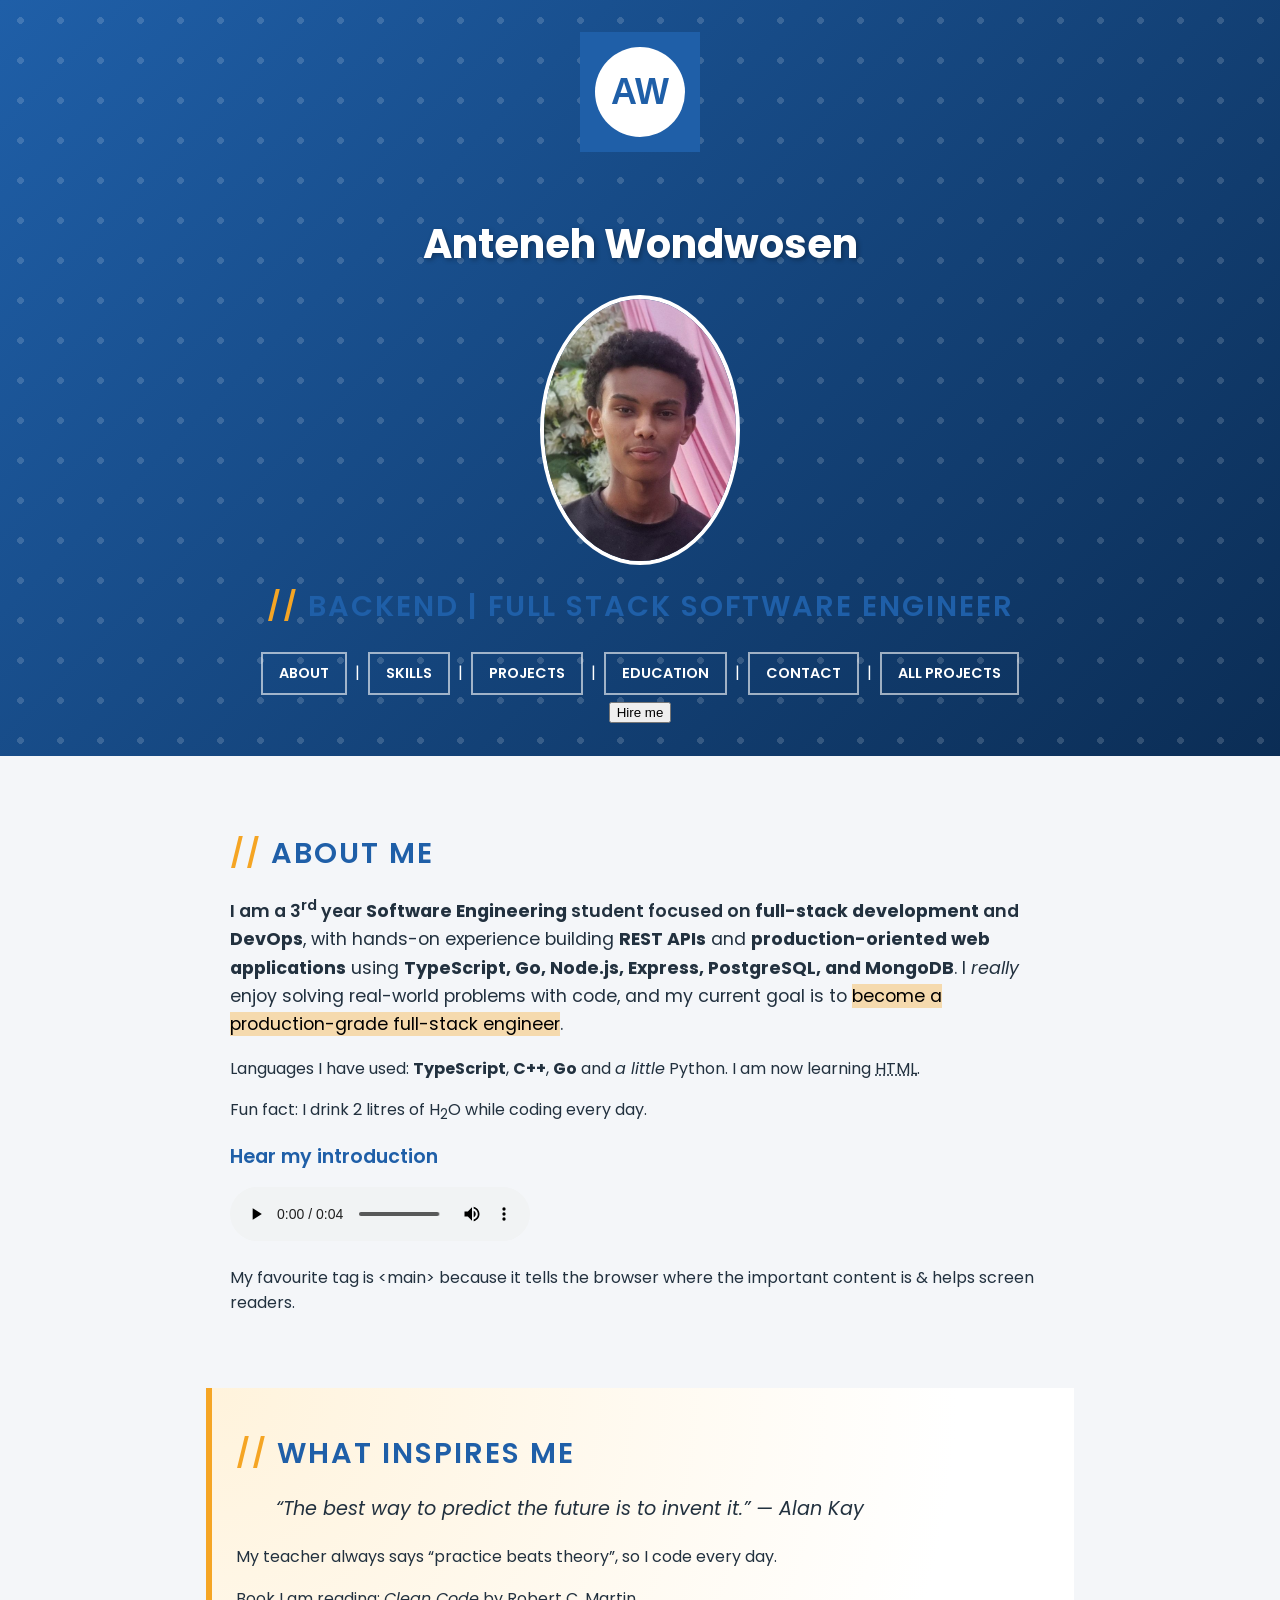
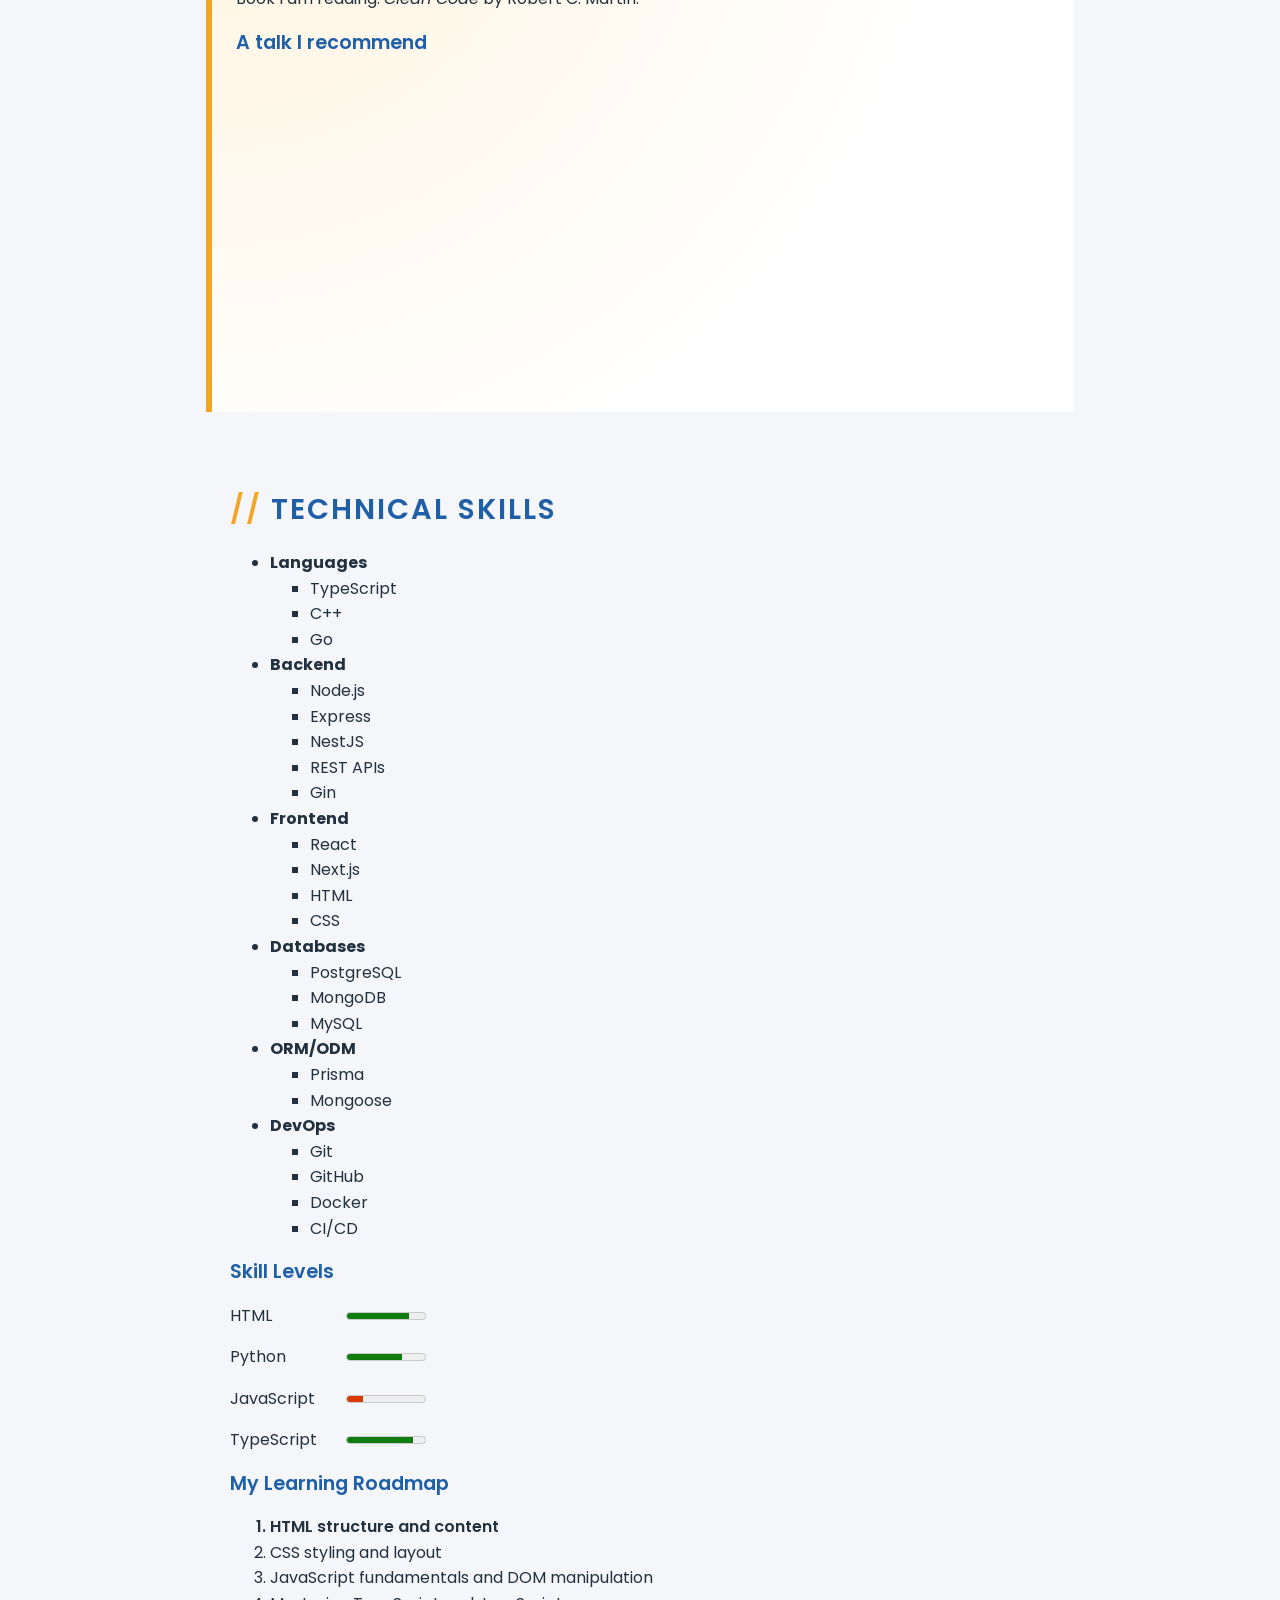
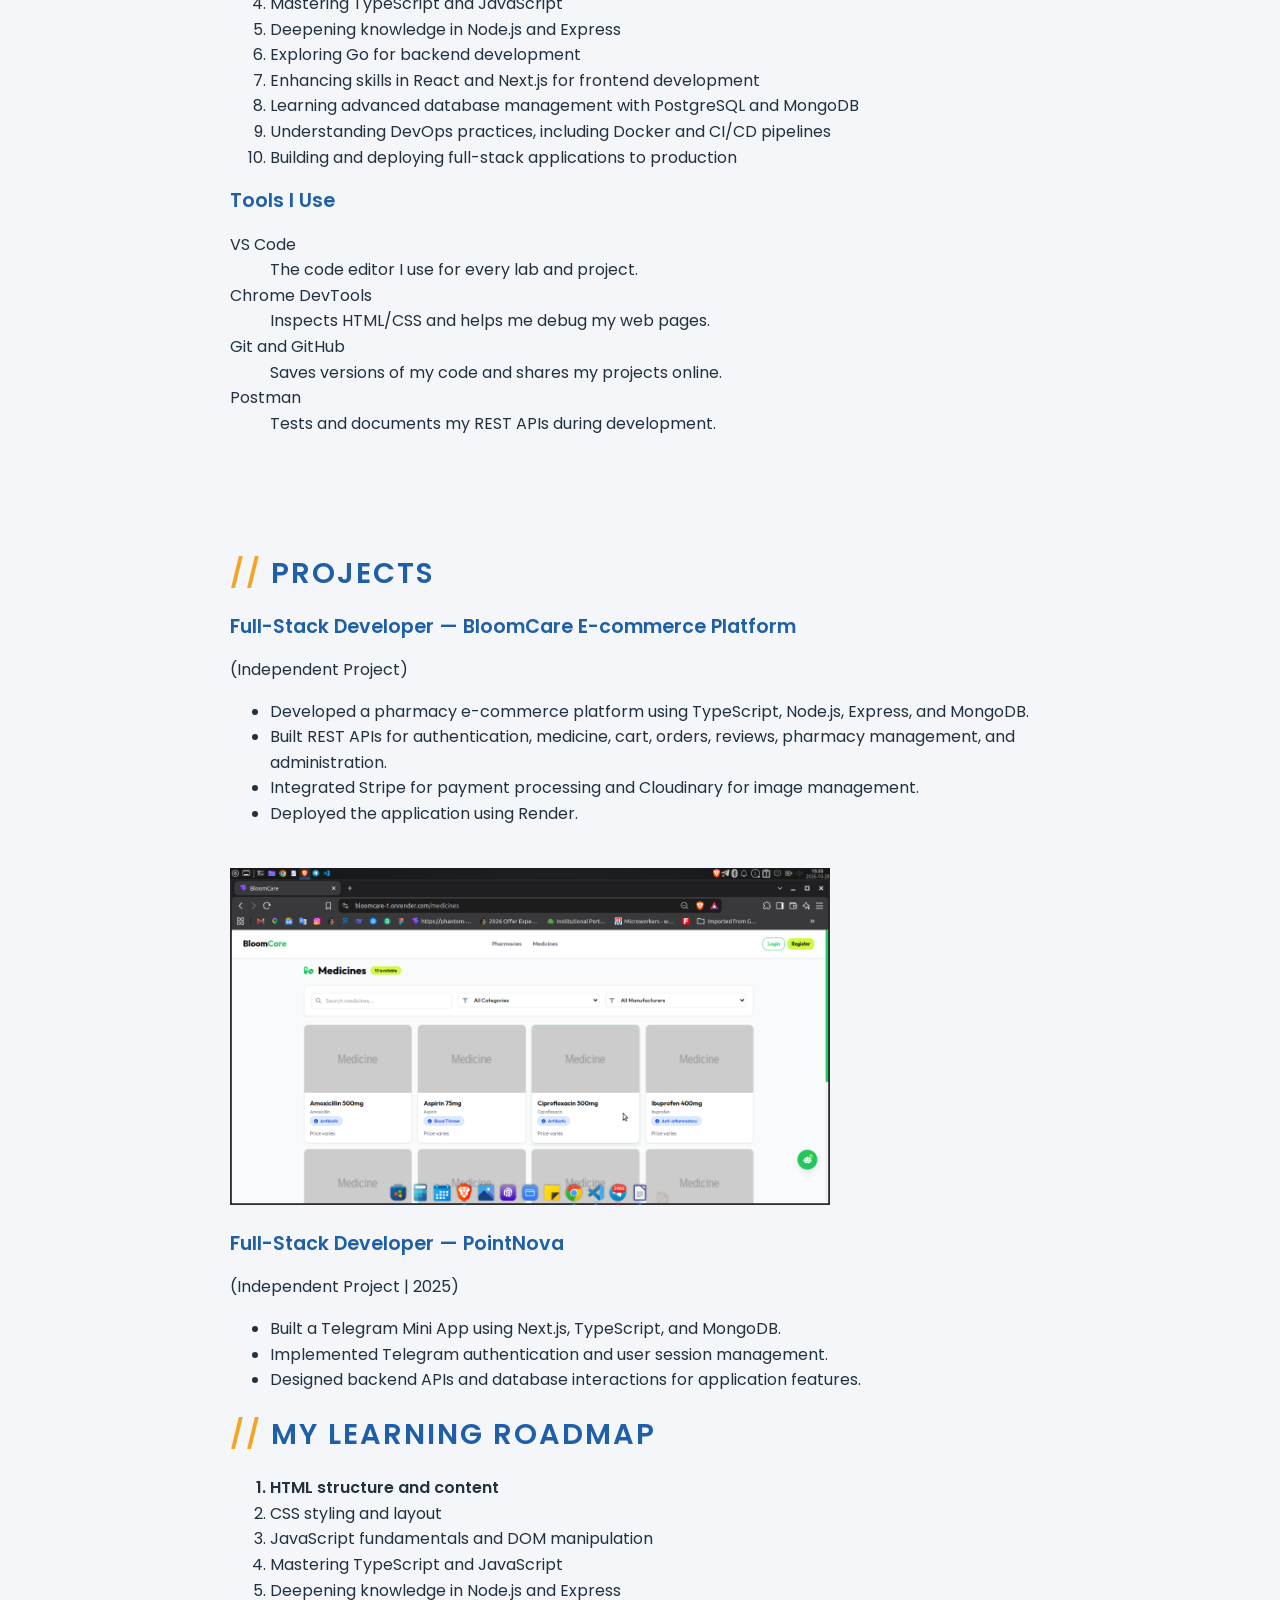
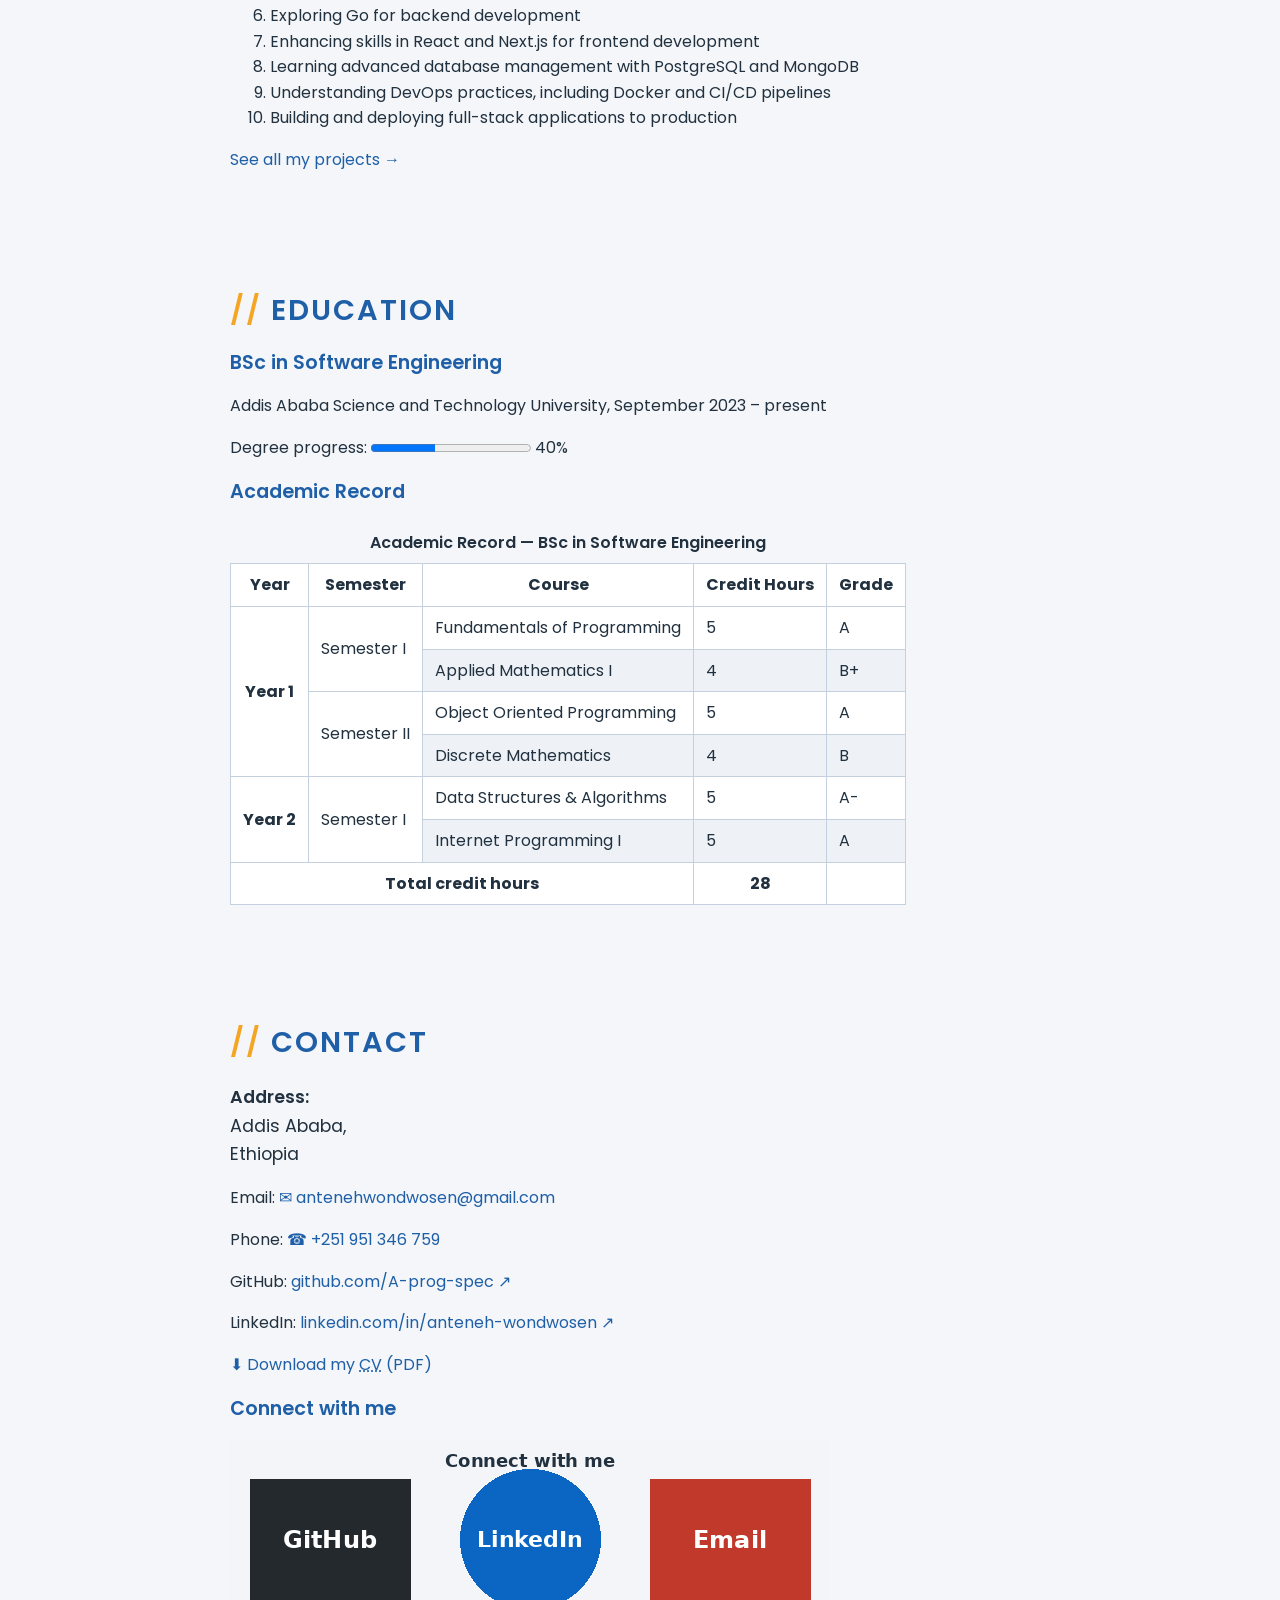
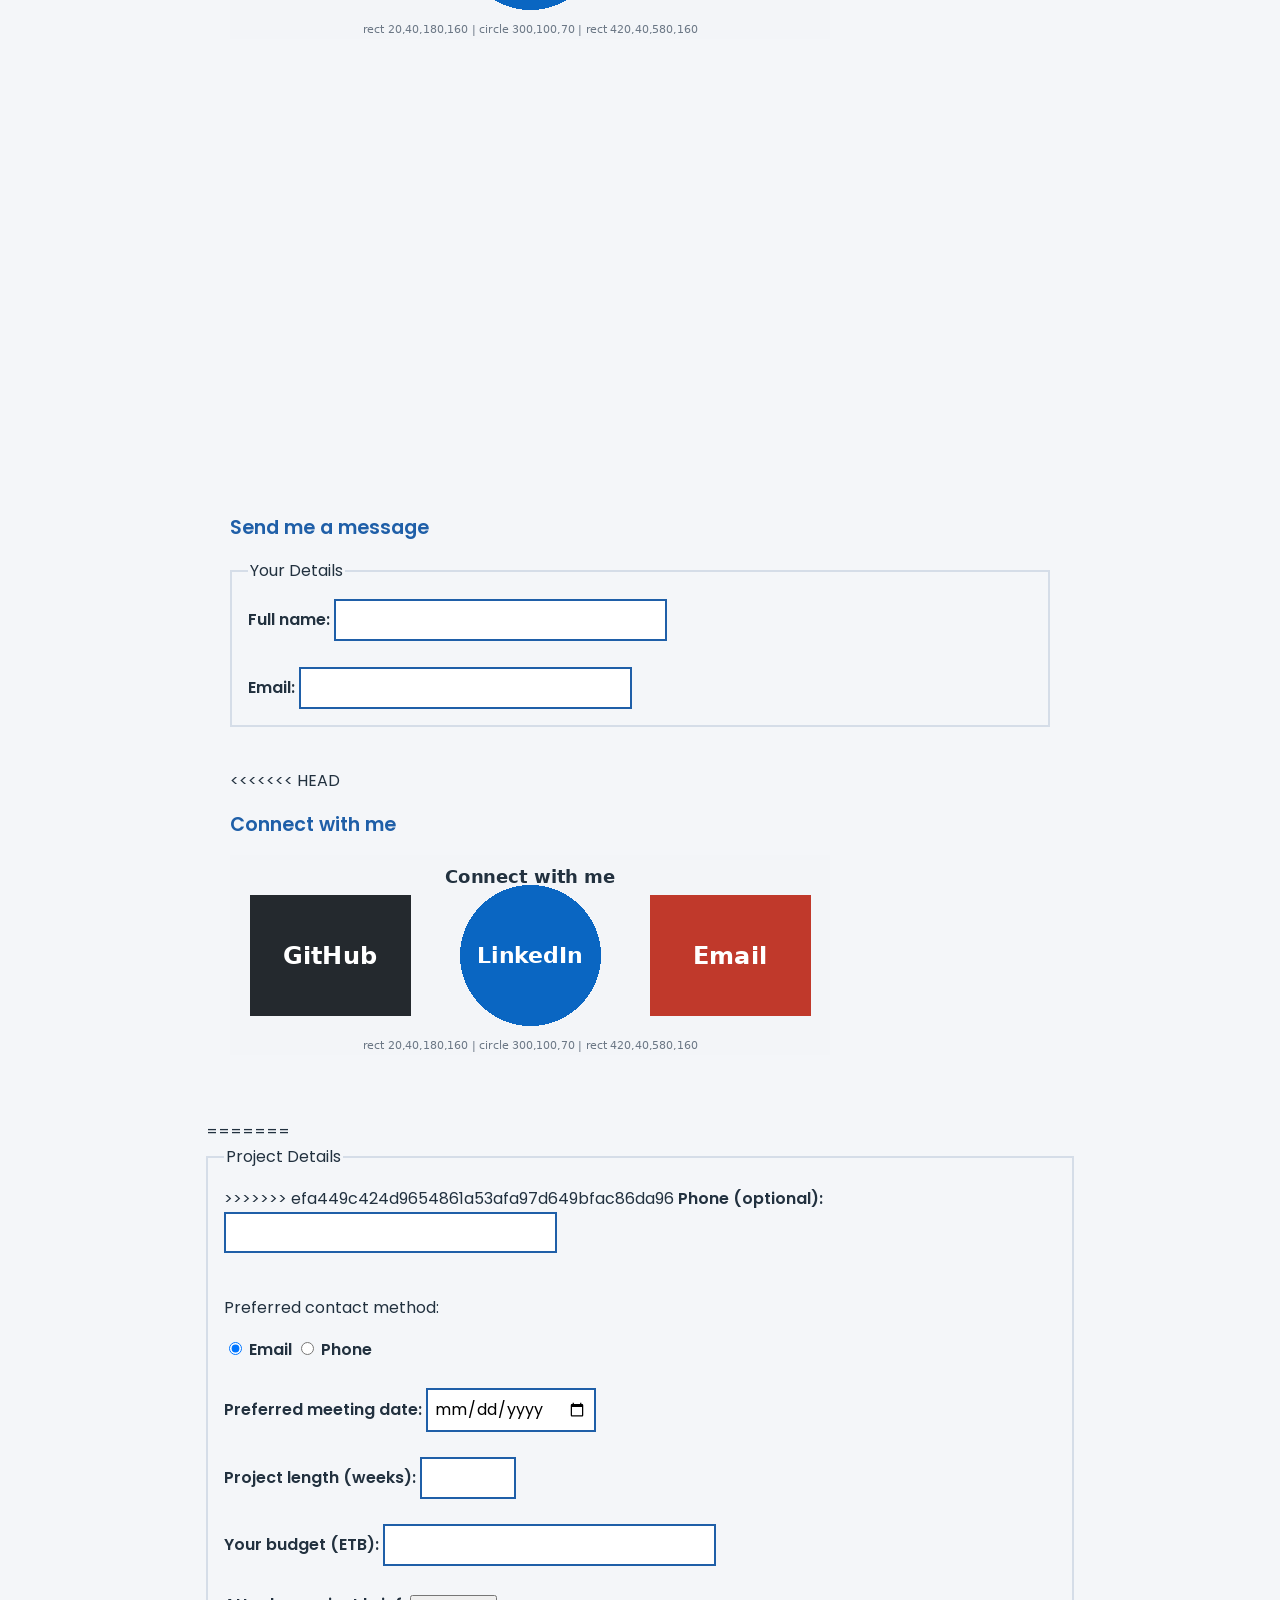
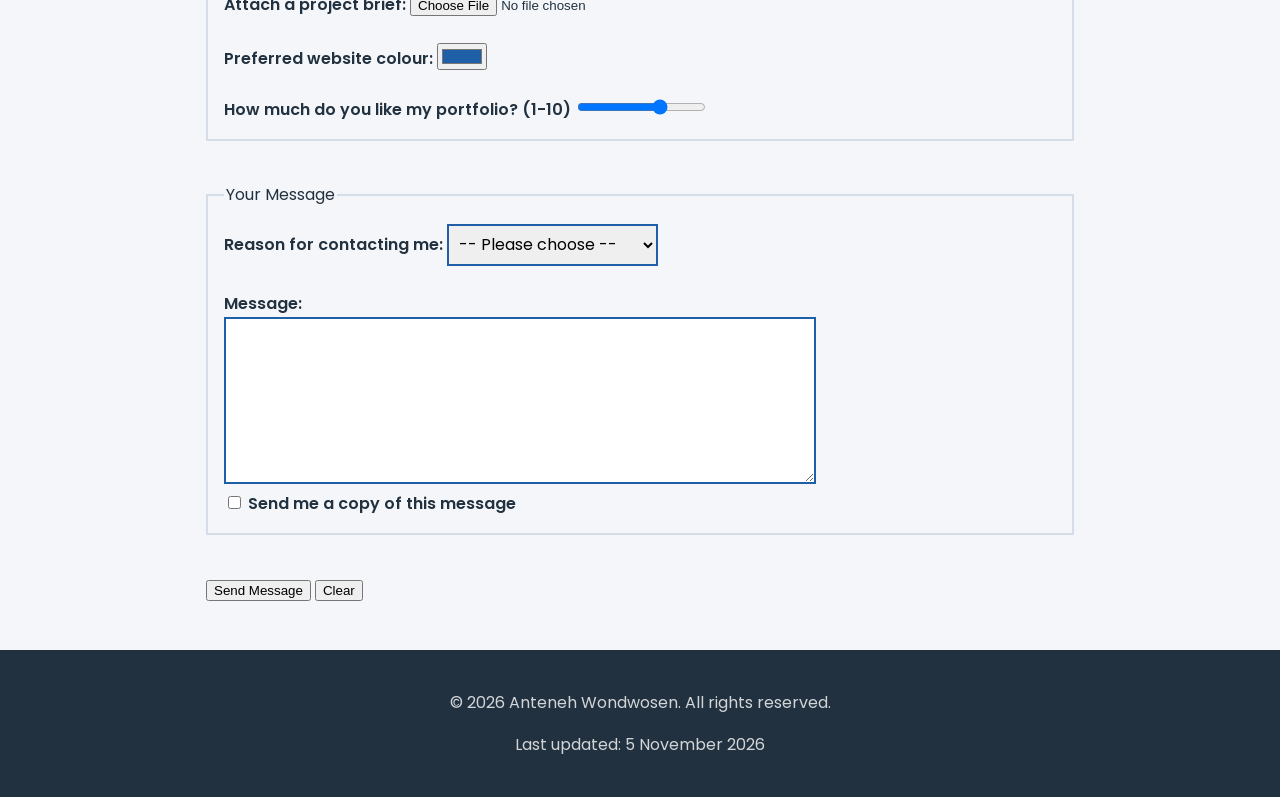
<file: index.html>
<!DOCTYPE html>
<html lang="en">

<head>
    <meta charset="UTF-8">
    <meta name="viewport" content="width=device-width, initial-scale=1.0">
    <meta name="description"
        content="Portfolio of Anteneh Wondwosen, Software Engineering student and Backend | Full Stack Software Engineer in Addis Ababa.">
    <meta name="keywords" content="Anteneh Wondwosen, portfolio, software engineering, full stack developer, HTML">
    <meta name="author" content="Anteneh Wondwosen">
    <title>Anteneh Wondwosen | Portfolio</title>
    <link rel="icon" type="image/png" href="images/favicon.png">
    <link rel="stylesheet" href="css/style.css">
    <link href="https://fonts.googleapis.com/css2?family=Poppins:wght@400;600;700&display=swap" rel="stylesheet">
</head>

<body>

    <header>
        <canvas id="logo" width="120" height="120">Anteneh Wondwosen logo</canvas>
        <br>

        <h1>Anteneh Wondwosen</h1>
        <img src="images/profile.jpg" alt="Portrait of Anteneh Wondwosen smiling" title="Anteneh Wondwosen" width="200"
            height="270">
        <h2>Backend | Full Stack Software Engineer</h2>
        <nav>
            <a href="#about">About</a> |
            <a href="#skills">Skills</a> |
            <a href="#projects">Projects</a> |
            <a href="#education">Education</a> |
            <a href="#contact">Contact</a> |
            <a href="projects.html">All Projects</a>
        </nav>
        <button type="button" onclick="document.getElementById('hireDialog').showModal()">Hire me</button>
        <dialog id="hireDialog">
            <h2>Available for internships</h2>
            <p>I am available for internships and freelance web projects from June 2027.</p>
            <p><a href="#contact">Send me a message</a> or <a href="files/cv.pdf" download>download my CV</a>.</p>
            <button type="button" onclick="document.getElementById('hireDialog').close()">Close</button>
        </dialog>
    </header>

    <main>
        <section id="about">
            <h2>About Me</h2>
            <p>
                I am a 3<sup>rd</sup> year <strong>Software Engineering</strong> student focused on
                <strong>full-stack development</strong> and <strong>DevOps</strong>, with hands-on
                experience building <strong>REST APIs</strong> and
                <strong>production-oriented web applications</strong> using
                <strong>TypeScript, Go, Node.js, Express, PostgreSQL, and MongoDB</strong>.
                I <em>really</em> enjoy solving real-world problems with code, and my current goal is to
                <mark>become a production-grade full-stack engineer</mark>.
            </p>
            <p>
                Languages I have used: <b>TypeScript</b>, <b>C++</b>, <b>Go</b> and <i>a little</i> Python.
                I am now learning <abbr title="HyperText Markup Language">HTML</abbr>.
            </p>
            <p>
                Fun fact: I drink 2 litres of H<sub>2</sub>O while coding every day.
            </p>
            <h3>Hear my introduction</h3>
            <audio controls>
                <source src="media/intro.mp3" type="audio/mpeg">
                Your browser does not support the audio element.
            </audio>
            <p>My favourite tag is &lt;main&gt; because it tells the browser where the important content is &amp; helps
                screen readers.</p>
        </section>

        <aside>
            <h2>What Inspires Me</h2>
            <blockquote>
                “The best way to predict the future is to invent it.” — Alan Kay
            </blockquote>
            <p>
                My teacher always says <q>practice beats theory</q>, so I code every day.
            </p>
            <p>
                Book I am reading: <cite>Clean Code</cite> by Robert C. Martin.
            </p>
            <h3>A talk I recommend</h3>
            <iframe src="https://www.youtube.com/embed/AghXEtS44Fw" width="560" height="315"
                title="YouTube video: Inspiring Tech Talk" allowfullscreen>
            </iframe>
        </aside>

        <section id="skills">
            <h2>Technical Skills</h2>

            <ul>
                <li>
                    <strong>Languages</strong>
                    <ul type="square">
                        <li>TypeScript</li>
                        <li>C++</li>
                        <li>Go</li>
                    </ul>
                </li>
                <li>
                    <strong>Backend</strong>
                    <ul type="square">
                        <li>Node.js</li>
                        <li>Express</li>
                        <li>NestJS</li>
                        <li>REST APIs</li>
                        <li>Gin</li>
                    </ul>
                </li>
                <li>
                    <strong>Frontend</strong>
                    <ul type="circle">
                        <li>React</li>
                        <li>Next.js</li>
                        <li>HTML</li>
                        <li>CSS</li>
                    </ul>
                </li>
                <li>
                    <strong>Databases</strong>
                    <ul>
                        <li>PostgreSQL</li>
                        <li>MongoDB</li>
                        <li>MySQL</li>
                    </ul>
                </li>
                <li>
                    <strong>ORM/ODM</strong>
                    <ul>
                        <li>Prisma</li>
                        <li>Mongoose</li>
                    </ul>
                </li>
                <li>
                    <strong>DevOps</strong>
                    <ul>
                        <li>Git</li>
                        <li>GitHub</li>
                        <li>Docker</li>
                        <li>CI/CD</li>
                    </ul>
                </li>
            </ul>
            <h3>Skill Levels</h3>
            <p>
                <label for="lvl-html">HTML</label>
                <meter id="lvl-html" value="0.8" min="0" max="1">80%</meter>
            </p>
            <p>
                <label for="lvl-python">Python</label>
                <meter id="lvl-python" value="0.7" min="0" max="1">70%</meter>
            </p>
            <p>
                <label for="lvl-js">JavaScript</label>
                <meter id="lvl-js" value="0.2" min="0" max="1" low="0.3" high="0.7" optimum="1">20%</meter>
            </p>
            <p>
                <label for="lvl-ts">TypeScript</label>
                <meter id="lvl-ts" value="0.85" min="0" max="1" low="0.4" high="0.8" optimum="1">85%</meter>
            </p>

            <h3>My Learning Roadmap</h3>
            <ol type="1">
                <li>HTML structure and content</li>
                <li>CSS styling and layout</li>
                <li>JavaScript fundamentals and DOM manipulation</li>
                <li>Mastering TypeScript and JavaScript</li>
                <li>Deepening knowledge in Node.js and Express</li>
                <li>Exploring Go for backend development</li>
                <li>Enhancing skills in React and Next.js for frontend development</li>
                <li>Learning advanced database management with PostgreSQL and MongoDB</li>
                <li>Understanding DevOps practices, including Docker and CI/CD pipelines</li>
                <li>Building and deploying full-stack applications to production</li>
            </ol>

            <h3>Tools I Use</h3>
            <dl>
                <dt>VS Code</dt>
                <dd>The code editor I use for every lab and project.</dd>
                <dt>Chrome DevTools</dt>
                <dd>Inspects HTML/CSS and helps me debug my web pages.</dd>
                <dt>Git and GitHub</dt>
                <dd>Saves versions of my code and shares my projects online.</dd>
                <dt>Postman</dt>
                <dd>Tests and documents my REST APIs during development.</dd>
            </dl>
        </section>

        <section id="projects">
            <h2>Projects</h2>

            <article>
                <h3>Full-Stack Developer — BloomCare E-commerce Platform</h3>
                <span>(Independent Project)</span>
                <ul>
                    <li>
                        Developed a pharmacy e-commerce platform using TypeScript,
                        Node.js, Express, and MongoDB.
                    </li>
                    <li>
                        Built REST APIs for authentication, medicine, cart, orders,
                        reviews, pharmacy management, and administration.
                    </li>
                    <li>
                        Integrated Stripe for payment processing and Cloudinary
                        for image management.
                    </li>
                    <li>
                        Deployed the application using Render.
                    </li>
                </ul>
                <br>
                <img src="images/project 1.png" alt="BloomCare pharmacy e-commerce platform screenshot" width="600" />
            </article>

            <article>
                <h3>Full-Stack Developer — PointNova</h3>
                <span>(Independent Project | 2025)</span>
                <ul>
                    <li>
                        Built a Telegram Mini App using Next.js, TypeScript, and MongoDB.
                    </li>
                    <li>
                        Implemented Telegram authentication and user session management.
                    </li>
                    <li>
                        Designed backend APIs and database interactions for application features.
                    </li>
                </ul>
            </article>

            <h2>My Learning Roadmap</h2>
            <ol>
                <li>HTML structure and content</li>
                <li>CSS styling and layout</li>
                <li>JavaScript fundamentals and DOM manipulation</li>
                <li>Mastering TypeScript and JavaScript</li>
                <li>Deepening knowledge in Node.js and Express</li>
                <li>Exploring Go for backend development</li>
                <li>Enhancing skills in React and Next.js for frontend development</li>
                <li>Learning advanced database management with PostgreSQL and MongoDB</li>
                <li>Understanding DevOps practices, including Docker and CI/CD pipelines</li>
                <li>Building and deploying full-stack applications to production</li>
            </ol>
            <p><a href="projects.html">See all my projects →</a></p>
        </section>

        <section id="education">
            <h2>Education</h2>
            <h3>BSc in Software Engineering</h3>
            <p>Addis Ababa Science and Technology University, <time datetime="2023-09">September 2023</time> – present
            </p>
            <p>
                <label for="degree">Degree progress:</label>
                <progress id="degree" value="40" max="100">40%</progress> 40%
            </p>
            <h3>Academic Record</h3>
            <table border="1" cellpadding="8" cellspacing="0">
                <caption>Academic Record — BSc in Software Engineering</caption>
                <thead>
                    <tr>
                        <th>Year</th>
                        <th>Semester</th>
                        <th>Course</th>
                        <th>Credit Hours</th>
                        <th>Grade</th>
                    </tr>
                </thead>
                <tbody>
                    <tr>
                        <th rowspan="4">Year 1</th>
                        <td rowspan="2">Semester I</td>
                        <td>Fundamentals of Programming</td>
                        <td>5</td>
                        <td>A</td>
                    </tr>
                    <tr>
                        <td>Applied Mathematics I</td>
                        <td>4</td>
                        <td>B+</td>
                    </tr>
                    <tr>
                        <td rowspan="2">Semester II</td>
                        <td>Object Oriented Programming</td>
                        <td>5</td>
                        <td>A</td>
                    </tr>
                    <tr>
                        <td>Discrete Mathematics</td>
                        <td>4</td>
                        <td>B</td>
                    </tr>
                    <tr>
                        <th rowspan="2">Year 2</th>
                        <td rowspan="2">Semester I</td>
                        <td>Data Structures &amp; Algorithms</td>
                        <td>5</td>
                        <td>A-</td>
                    </tr>
                    <tr>
                        <td>Internet Programming I</td>
                        <td>5</td>
                        <td>A</td>
                    </tr>
                </tbody>
                <tfoot>
                    <tr>
                        <th colspan="3">Total credit hours</th>
                        <th>28</th>
                        <th></th>
                    </tr>
                </tfoot>
            </table>
        </section>
        <section id="contact">
            <h2>Contact</h2>
            <p>Address:<br>Addis Ababa,<br>Ethiopia</p>
            <p>Email: <a href="mailto:antenehwondwosen@gmail.com">antenehwondwosen@gmail.com</a></p>
            <p>Phone: <a href="tel:+251951346759">+251&nbsp;951&nbsp;346&nbsp;759</a></p>
            <p>GitHub: <a href="https://github.com/A-prog-spec">github.com/A-prog-spec</a></p>
            <p>LinkedIn: <a href="https://www.linkedin.com/in/anteneh-wondwosen">linkedin.com/in/anteneh-wondwosen</a>
            </p>
            <p><a href="files/cv.docx" download>Download my <abbr title="Curriculum Vitae">CV</abbr> (PDF)</a></p>
            <h3>Connect with me</h3>
            <img src="images/connect-banner.png" usemap="#connectmap" alt="Connect banner: GitHub, LinkedIn, Email"
                width="600" height="200">
            <map name="connectmap">
                <area shape="rect" coords="20,40,180,160" href="https://github.com/A-prog-spec" alt="GitHub">
                <area shape="circle" coords="300,100,70" href="https://www.linkedin.com/in/anteneh-wondwosen"
                    alt="LinkedIn">
                <area shape="rect" coords="420,40,580,160" href="mailto:antenehwondwosen@gmail.com" alt="Email">
            </map>
            <iframe
                src="https://www.google.com/maps/embed?pb=!1m18!1m12!1m3!1d25745.689487176984!2d38.8104192!3d8.8866816!2m3!1f0!2f0!3f0!3m2!1i1024!2i768!4f13.1!3m3!1m2!1s0x164b82a7e392203f%3A0xb05f440eacc98f9f!2sAddis%20Ababa%20Science%20and%20Technology%20University!5e1!3m2!1sen!2set!4v1793618044604!5m2!1sen!2set"
                width="600" height="450" style="border:0;" allowfullscreen="" loading="lazy"
                referrerpolicy="strict-origin-when-cross-origin"></iframe>
            <h3>Send me a message</h3>
            <form action="thank-you.html" method="post" enctype="multipart/form-data">

                <fieldset>
                    <legend>Your Details</legend>
                    <label for="fullname">Full name:</label>
                    <input type="text" id="fullname" name="fullname" required>
                    <br><br>
                    <label for="email">Email:</label>
                    <input type="email" id="email" name="email" required>
                </fieldset>
                <br>

                <<<<<<< HEAD <h3>Connect with me</h3>
                    <img src="images/connect-banner.png" usemap="#connectmap"
                        alt="Connect banner: GitHub, LinkedIn, Email" width="600" height="200">
                    <map name="connectmap">
                        <area shape="rect" coords="20,40,180,160" href="https://github.com/A-prog-spec" alt="GitHub">
                        <area shape="circle" coords="300,100,70" href="https://www.linkedin.com/in/anteneh-wondwosen"
                            alt="LinkedIn">
                        <area shape="rect" coords="420,40,580,160" href="mailto:antenehwondwosen@gmail.com" alt="Email">
                    </map>
        </section>
        =======
        <fieldset>
            <legend>Project Details</legend>
            >>>>>>> efa449c424d9654861a53afa97d649bfac86da96

            <label for="phone">Phone (optional):</label>
            <input type="text" id="phone" name="phone" pattern="0[79][0-9]{8}" title="10 digits starting with 09 or 07">
            <br><br>

            <p>Preferred contact method:</p>
            <input type="radio" id="by-email" name="contact-method" value="email" checked>
            <label for="by-email">Email</label>

            <input type="radio" id="by-phone" name="contact-method" value="phone">
            <label for="by-phone">Phone</label>
            <br><br>

            <label for="meeting">Preferred meeting date:</label>
            <input type="date" id="meeting" name="meeting" min="2026-11-01">
            <br><br>

            <label for="weeks">Project length (weeks):</label>
            <input type="number" id="weeks" name="weeks" min="1" max="52" step="1">
            <br><br>

            <label for="budget">Your budget (ETB):</label>
            <input type="number" id="budget" name="budget" min="1000" step="500">
            <br><br>

            <label for="brief">Attach a project brief:</label>
            <input type="file" id="brief" name="brief">
            <br><br>

            <label for="colour">Preferred website colour:</label>
            <input type="color" id="colour" name="colour" value="#1f5fa8">
            <br><br>

            <label for="rating">How much do you like my portfolio? (1-10)</label>
            <input type="range" id="rating" name="rating" min="1" max="10" value="7">
        </fieldset>
        <br>

        <fieldset>
            <legend>Your Message</legend>

            <label for="reason">Reason for contacting me:</label>
            <select id="reason" name="reason" required>
                <optgroup label="Work">
                    <option value="">-- Please choose --</option>
                    <option value="internship">Internship offer</option>
                    <option value="freelance">Freelance project</option>
                    <option value="job">Full-time job</option>
                </optgroup>
                <optgroup label="Study">
                    <option value="group-project">Group project</option>
                    <option value="tutoring">Tutoring</option>
                </optgroup>
                <option value="other">Other</option>
            </select>
            <br><br>

            <label for="message">Message:</label><br>
            <textarea id="message" name="message" rows="6" cols="40" required></textarea>
            <br>

            <input type="checkbox" id="copy" name="copy" value="yes">
            <label for="copy">Send me a copy of this message</label>
        </fieldset>
        <br>

        <button type="submit">Send Message</button>
        <button type="reset">Clear</button>

        </form>

        </section>
    </main>

    <footer>
        <p>&copy; 2026 Anteneh Wondwosen. All rights reserved.</p>
        <p>Last updated: <time datetime="2026-11-05">5 November 2026</time></p>
    </footer>

    <!-- Lab 14: Canvas Drawing Script -->
    <script>
        const canvas = document.getElementById('logo');
        const ctx = canvas.getContext('2d');

        // 1. Blue square background: x, y, width, height
        ctx.fillStyle = "#1f5fa8";
        ctx.fillRect(0, 0, 120, 120);

        // 2. White circle: centre x, centre y, radius, start angle, end angle
        ctx.beginPath();
        ctx.arc(60, 60, 45, 0, 2 * Math.PI);
        ctx.fillStyle = "white";
        ctx.fill();

        // 3. Initials in the middle
        ctx.fillStyle = "#1f5fa8";
        ctx.font = "bold 36px Arial";
        ctx.textAlign = "center";
        ctx.textBaseline = "middle";
        ctx.fillText("AW", 60, 62); // Your initials!
    </script>
</body>

</html>
</file>
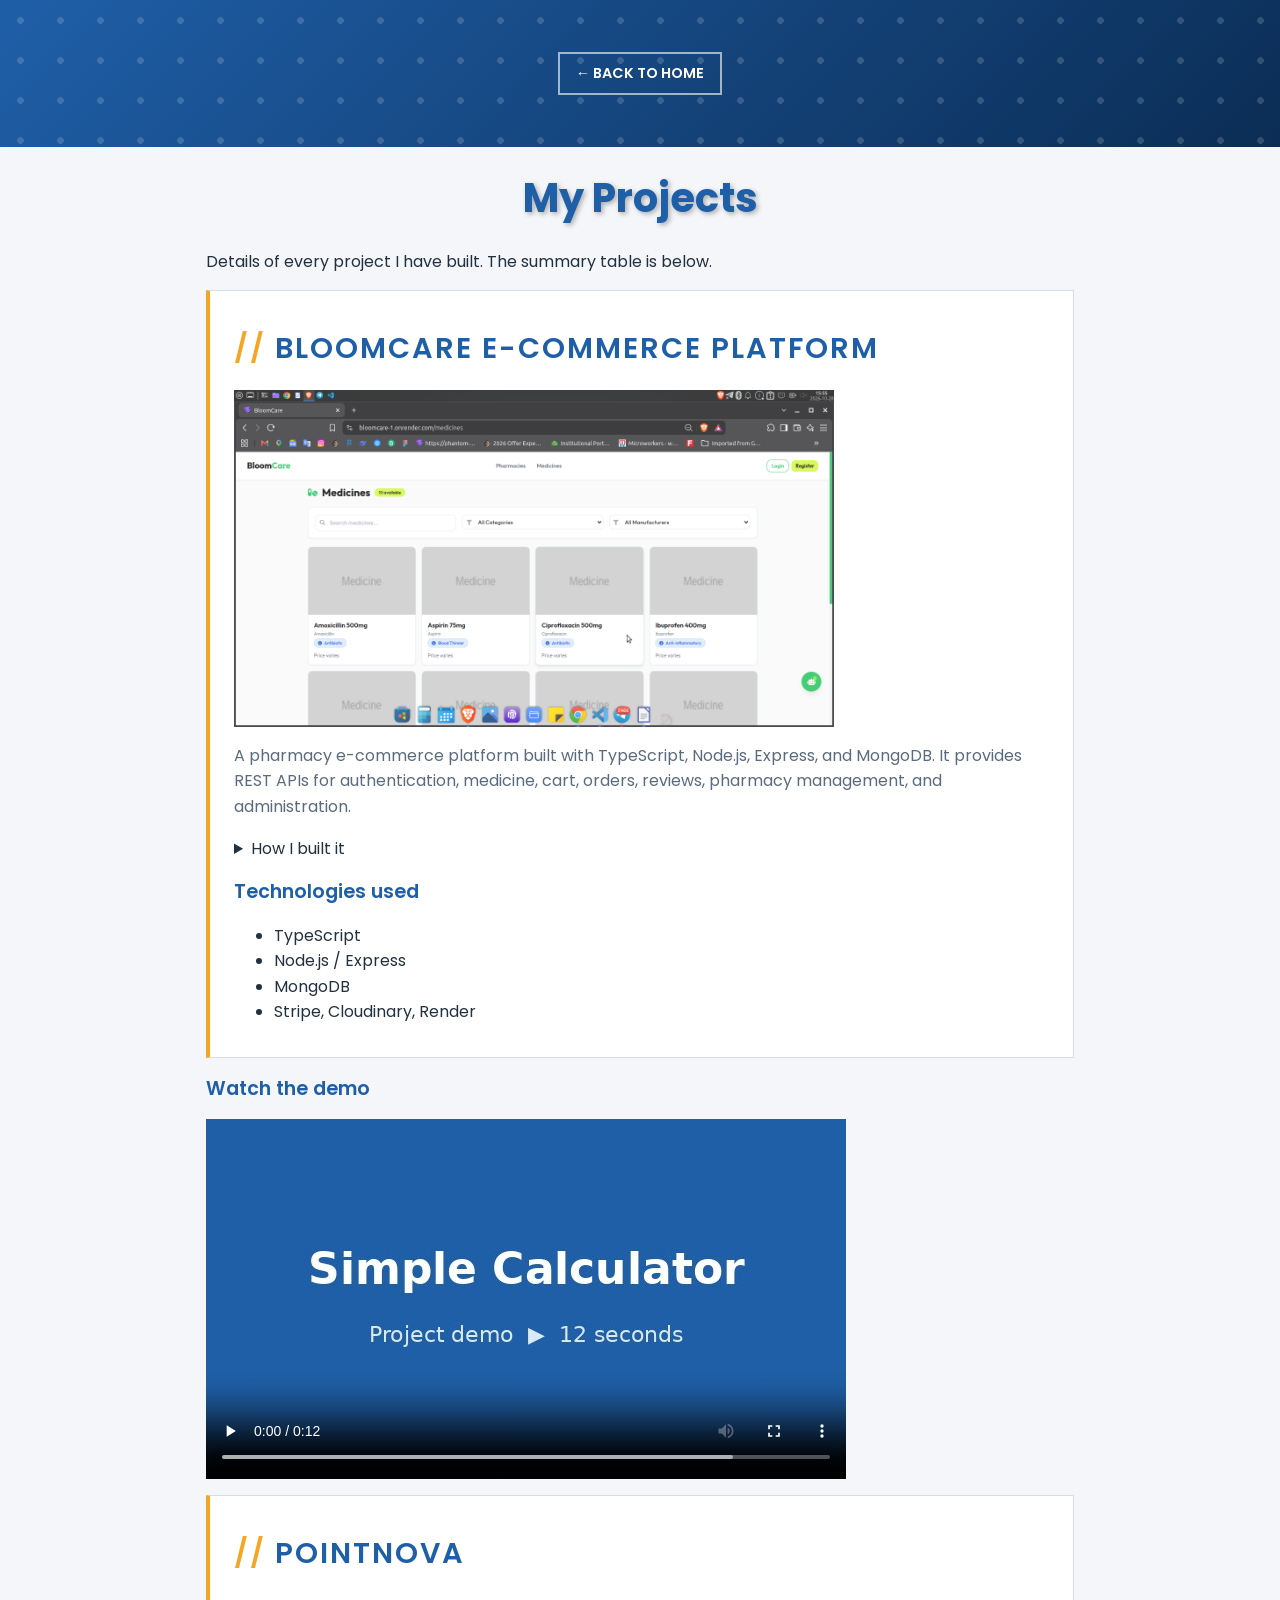
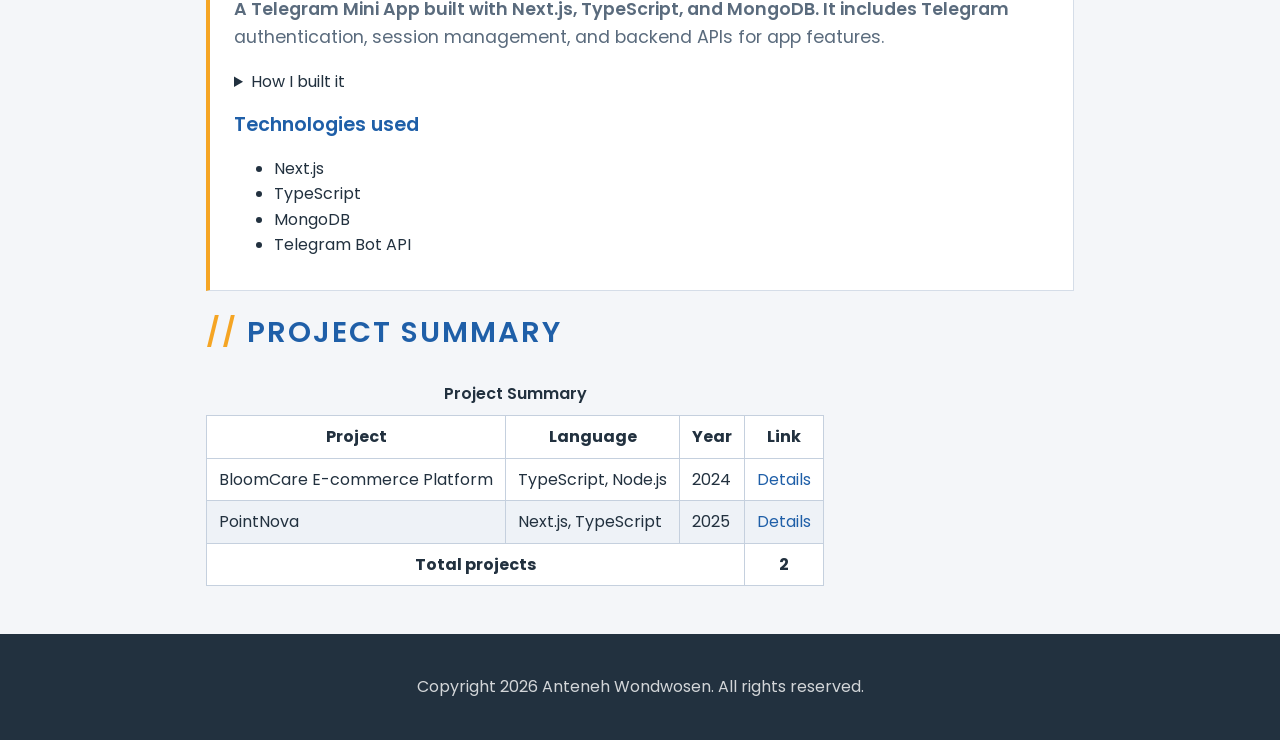
<file: projects.html>
<!DOCTYPE html>
<html lang="en">

<head>
    <meta charset="UTF-8">
    <meta name="viewport" content="width=device-width, initial-scale=1.0">
    <meta name="description" content="Projects built by Anteneh Wondwosen.">
    <meta name="keywords" content="Anteneh Wondwosen, projects, portfolio, web development">
    <meta name="author" content="Anteneh Wondwosen">
    <title>Projects | Anteneh Wondwosen</title>
    <link rel="icon" type="image/png" href="images/favicon.png">
    <link href="https://fonts.googleapis.com/css2?family=Poppins:wght@400;600;700&display=swap" rel="stylesheet">
    <link rel="stylesheet" href="css/style.css">
</head>

<body>

    <header>
        <nav>
            <p><a href="index.html">← Back to Home</a></p>
        </nav>
    </header>

    <main>
        <h1>My Projects</h1>
        <p>Details of every project I have built. The summary table is below.</p>

        <article id="bloomcare" class="card">
            <h2>BloomCare E-commerce Platform</h2>
            <img src="images/project 1.png" alt="Screenshot of BloomCare pharmacy e-commerce platform" width="600">
            <p>
                A pharmacy e-commerce platform built with TypeScript, Node.js, Express, and MongoDB.
                It provides REST APIs for authentication, medicine, cart, orders, reviews, pharmacy
                management, and administration.
            </p>
            <details>
                <summary>How I built it</summary>
                <ol>
                    <li>Designed the database schema for users, medicines, and orders.</li>
                    <li>Built REST APIs with Express and TypeScript.</li>
                    <li>Integrated Stripe for payments and Cloudinary for images.</li>
                    <li>Deployed the app on Render.</li>
                </ol>
            </details>
            <h3>Technologies used</h3>
            <ul>
                <li>TypeScript</li>
                <li>Node.js / Express</li>
                <li>MongoDB</li>
                <li>Stripe, Cloudinary, Render</li>
            </ul>
        </article>

        <h3>Watch the demo</h3>
        <video controls poster="images/project-demo-poster.jpg" width="640" height="360">
            <source src="media/project-demo.mp4" type="video/mp4">
            <source src="media/project-demo.webm" type="video/webm">
            <track src="media/project-demo.vtt" kind="captions" srclang="en" label="English" default>
            Your browser does not support the video tag.
        </video>

        <article id="pointnova" class="card">
            <h2>PointNova</h2>
            <p>
                A Telegram Mini App built with Next.js, TypeScript, and MongoDB. It includes Telegram
                authentication, session management, and backend APIs for app features.
            </p>
            <details>
                <summary>How I built it</summary>
                <ol>
                    <li>Set up the Next.js project and Telegram Mini App scaffolding.</li>
                    <li>Implemented Telegram authentication and session management.</li>
                    <li>Designed backend APIs and MongoDB schemas.</li>
                    <li>Tested the app inside Telegram.</li>
                </ol>
            </details>
            <h3>Technologies used</h3>
            <ul>
                <li>Next.js</li>
                <li>TypeScript</li>
                <li>MongoDB</li>
                <li>Telegram Bot API</li>
            </ul>
        </article>

        <h2>Project Summary</h2>
        <table border="1" cellpadding="8" cellspacing="0">
            <caption>Project Summary</caption>
            <thead>
                <tr>
                    <th>Project</th>
                    <th>Language</th>
                    <th>Year</th>
                    <th>Link</th>
                </tr>
            </thead>
            <tbody>
                <tr>
                    <td>BloomCare E-commerce Platform</td>
                    <td>TypeScript, Node.js</td>
                    <td>2024</td>
                    <td><a href="#bloomcare">Details</a></td>
                </tr>
                <tr>
                    <td>PointNova</td>
                    <td>Next.js, TypeScript</td>
                    <td>2025</td>
                    <td><a href="#pointnova">Details</a></td>
                </tr>
            </tbody>
            <tfoot>
                <tr>
                    <th colspan="3">Total projects</th>
                    <th>2</th>
                </tr>
            </tfoot>
        </table>
    </main>

    <footer>
        <p>Copyright 2026 Anteneh Wondwosen. All rights reserved.</p>
    </footer>

</body>

</html>
</file>
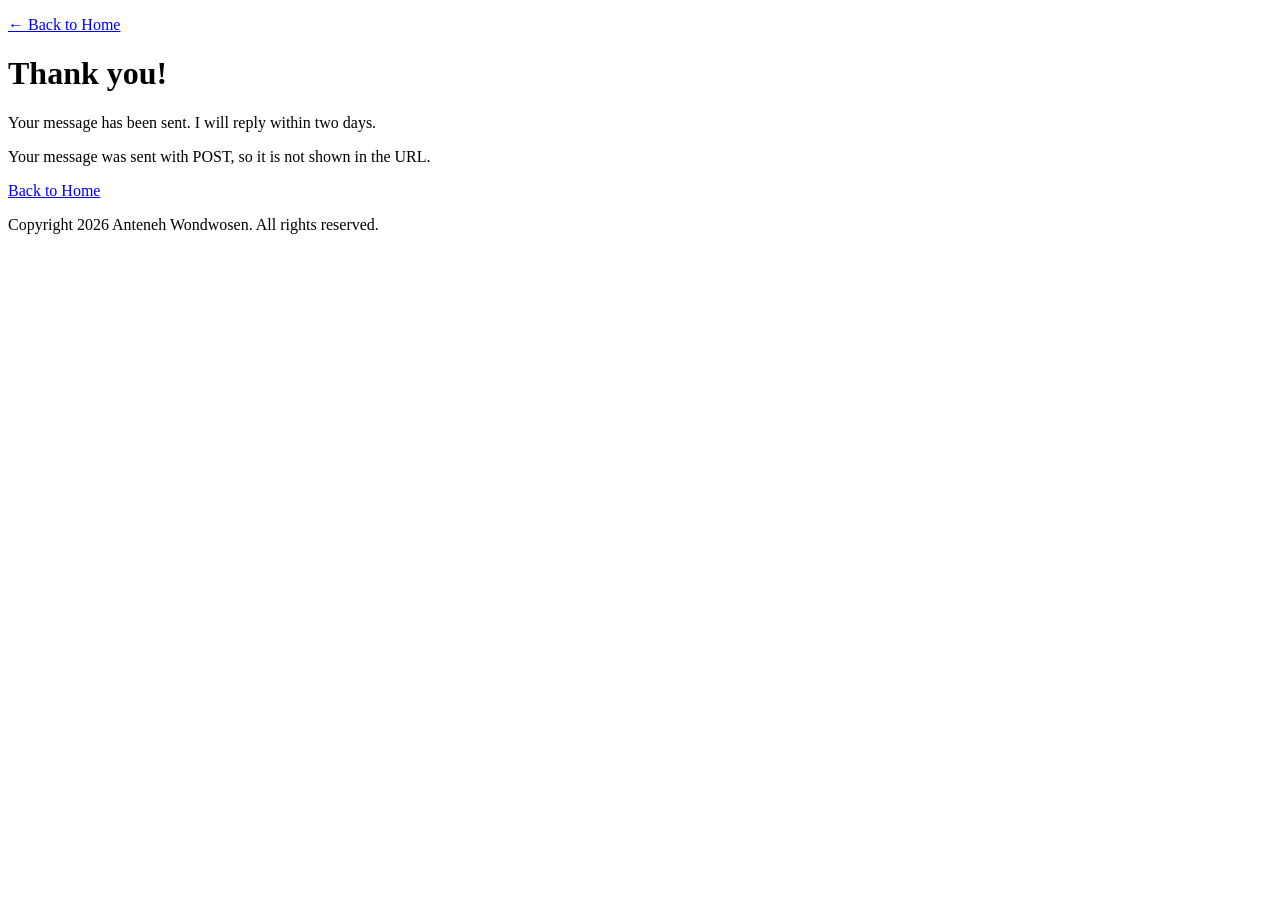
<file: thank you.html>
<!DOCTYPE html>
<html lang="en">

<head>
    <meta charset="UTF-8">
    <meta name="viewport" content="width=device-width, initial-scale=1.0">
    <meta name="description" content="Thank you for contacting Anteneh Wondwosen.">
    <meta name="keywords" content="Anteneh Wondwosen, portfolio, contact, thank you">
    <meta name="author" content="Anteneh Wondwosen">
    <title>Thank You | Anteneh Wondwosen</title>
    <link rel="icon" type="image/png" href="images/favicon.png">
</head>

<body>

    <header>
        <nav>
            <p><a href="index.html">← Back to Home</a></p>
        </nav>
    </header>

    <main>
        <h1>Thank you!</h1>
        <p>Your message has been sent. I will reply within two days.</p>
        <p>Your message was sent with POST, so it is not shown in the URL.</p>
        <p><a href="index.html">Back to Home</a></p>
    </main>

    <footer>
        <p>Copyright 2026 Anteneh Wondwosen. All rights reserved.</p>
    </footer>

</body>
</html>
</file>
<file: css/style.css>
/* ==========================================
   Portfolio stylesheet — Anteneh Wondwosen
   ========================================== */

/* Palette
   Primary #1f5fa8 (blue, same as the logo)
   Dark    #22313f (text)
   Accent  hsl(37, 91%, 55%) (orange)
   Light   #f4f6f9 (page background)
*/

/* ---------- Reset ---------- */

* {
    box-sizing: border-box;
}

html {
    font-size: 16px;
}

body {
    background-color: #f4f6f9;
    color: #22313f;
    font-family: 'Poppins', Arial, sans-serif;
    font-size: 1rem;
    line-height: 1.6;
    margin: 0;
}

/* ---------- Headings ---------- */

h1,
h2,
h3 {
    line-height: 1.2;
    font-weight: 600;
}

h1 {
    color: #1f5fa8;
    font-size: 2.5rem;
    text-align: center;
    font-weight: 700;
    text-shadow: 2px 2px 5px rgba(0, 0, 0, 0.3);
}

h2 {
    color: rgb(31, 95, 168);
    font-size: 1.8rem;
    text-transform: uppercase;
    letter-spacing: 2px;
    font-weight: 600;
}

h3 {
    color: hsl(212, 69%, 39%);
    font-size: 1.2rem;
}

/* ---------- Text elements ---------- */

mark {
    background-color: rgba(245, 166, 35, 0.35);
}

a {
    color: #1f5fa8;
    text-decoration: none;
}

blockquote {
    font-size: 1.2em;
    font-style: italic;
}

code,
pre {
    font-family: 'Courier New', monospace;
}

/* ---------- Components ---------- */

.tagline {
    text-align: center;
    font-size: 1.2rem;
    color: #5a6b7d;
    letter-spacing: 1px;
}

.btn {
    background-color: #1f5fa8;
    background-image: linear-gradient(#1f5fa8, #174a84);
    color: white;
    font-family: inherit;
    font-size: 1rem;
    border: none;
    cursor: pointer;
    padding: 0.6rem 1.2rem;
    margin: 0.5rem 0.25rem 0 0;
}

.btn-secondary {
    background-color: #5a6b7d;
    background-image: linear-gradient(#5a6b7d, #445566);
}

.card {
    background-color: white;
    padding: 1rem 1.5rem;
    margin: 1rem 0;
    border: 1px solid #d5dde8;
    border-left: 4px solid hsl(37, 91%, 55%);
}

.card img,
video {
    display: block;
    max-width: 100%;
    height: auto;
}

.card img {
    opacity: 0.85;
}

.card:hover img {
    opacity: 1;
}

.card:hover {
    background-color: #f0f4fa;
}

iframe {
    display: block;
    max-width: 100%;
    border: 0;
}

/* ---------- Layout ---------- */

main {
    max-width: 900px;
    margin: 0 auto;
    padding: 0 1rem;
}

header {
    text-align: center;
    padding: 2rem 1rem;
    background-image:
        url("../images/pattern.png"),
        linear-gradient(135deg, #1f5fa8, #0b2d55);
    color: white;
}

footer {
    text-align: center;
    padding: 1.5rem 1rem;
    margin-top: 3rem;
    background-color: #22313f;
    color: rgba(255, 255, 255, 0.8);
}

/* ---------- Header overrides ---------- */

header h1 {
    color: white;
}

header .tagline {
    color: rgba(255, 255, 255, 0.85);
}

header nav a:link,
header nav a:visited {
    color: white;
    border-color: rgba(255, 255, 255, 0.6);
}

header nav a:hover {
    background-color: rgba(255, 255, 255, 0.15);
}

header .btn {
    background-color: hsl(37, 91%, 55%);
    background-image: linear-gradient(hsl(37, 91%, 55%), hsl(37, 91%, 45%));
    color: #22313f;
}

#logo,
header img {
    display: block;
    margin: 0 auto 1rem;
}

header img {
    border: 4px solid white;
    border-radius: 50%;
}

/* ---------- Sections ---------- */

section,
aside {
    margin: 2rem 0;
    padding: 1.5rem;
}

aside {
    border-left: 6px solid hsl(37, 91%, 55%);
    background-image: radial-gradient(circle at top left, #fff3dc, white 70%);
}

#contact {
    background-image:
        linear-gradient(rgba(255, 255, 255, 0.88), rgba(255, 255, 255, 0.88)),
        url("../images/contact-bg.jpg");
    background-size: cover;
    background-position: center;
    background-attachment: fixed;
}

/* ---------- Combinators ---------- */

nav a {
    font-weight: 600;
    text-transform: uppercase;
    font-size: 0.9rem;
    display: inline-block;
    padding: 0.5rem 1rem;
    margin: 0.25rem;
    border: 2px solid #1f5fa8;
}

.card>p {
    color: #5a6b7d;
}

h2+p {
    font-size: 1.1rem;
}

legend~label {
    font-weight: 600;
}

/* ---------- Forms ---------- */

input[type="text"],
input[type="email"],
input[type="number"],
input[type="date"],
select,
textarea {
    border: 2px solid #1f5fa8;
    font-family: inherit;
    font-size: 1rem;
    padding: 0.4rem;
}

abbr[title] {
    cursor: help;
    text-decoration: underline dotted;
}

[class*="btn"] {
    text-transform: uppercase;
    letter-spacing: 1px;
}

fieldset {
    margin: 0 0 1rem;
    padding: 1rem;
    border: 2px solid #d5dde8;
}

label[for^="lvl"] {
    display: inline-block;
    width: 7rem;
}

/* ---------- Link icons ---------- */

a[href^="https"]::after {
    content: " ↗";
}

a[href^="mailto"]::before {
    content: "✉ ";
}

a[href^="tel"]::before {
    content: "☎ ";
}

a[download]::before {
    content: "⬇ ";
}

h2::before {
    content: "// ";
    color: hsl(37, 91%, 55%);
}

h2+p::first-line {
    font-weight: 600;
}

/* ---------- Link states ---------- */

a:link {
    color: #1f5fa8;
}

a:visited {
    color: #6a3fa0;
}

a:hover {
    color: hsl(37, 91%, 45%);
    text-decoration: underline;
}

a:active {
    color: #b03a2e;
}

.btn:hover {
    background-color: #174a84;
}

.btn-secondary:hover {
    background-color: #445566;
}

ol li:first-child {
    font-weight: 600;
}

tbody tr:nth-child(even) {
    background-color: #eef2f7;
}

/* ---------- Tables ---------- */

table {
    border-collapse: collapse;
    margin: 1rem 0;
    background-color: white;
}

th,
td {
    border: 1px solid #c5d0de;
    padding: 0.5rem 0.75rem;
}

caption {
    font-weight: 600;
    padding: 0.5rem;
}

/* ---------- Lists ---------- */

ul ul {
    list-style-type: square;
}

/* ---------- Dialog ---------- */

dialog::backdrop {
    background-color: rgba(11, 45, 85, 0.6);
}
</file>
